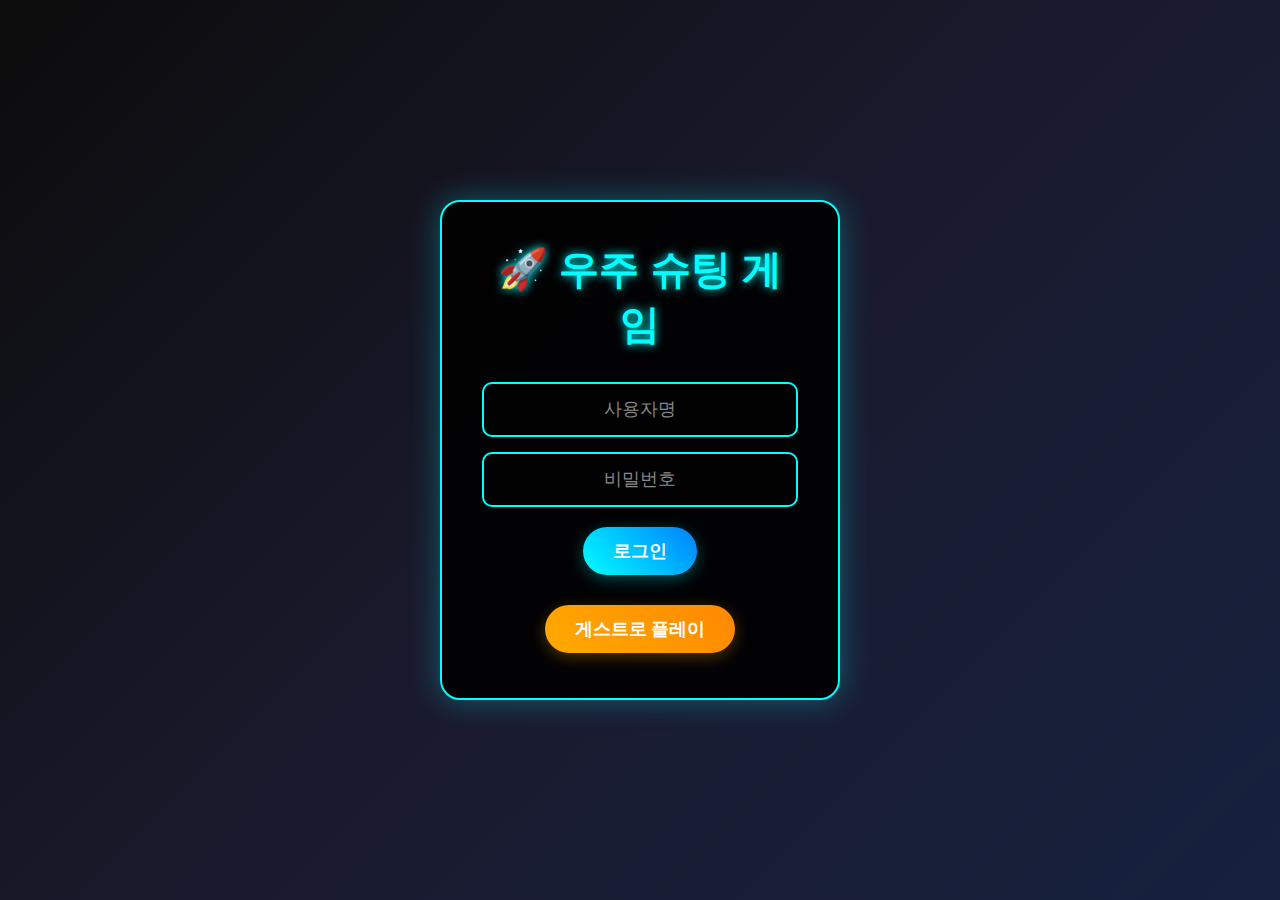
<file: index.html>
<!DOCTYPE html>
<html lang="ko">
<head>
    <meta charset="UTF-8">
    <meta name="viewport" content="width=device-width, initial-scale=1.0, user-scalable=no, maximum-scale=1.0">
    <meta name="mobile-web-app-capable" content="yes">
    <meta name="apple-mobile-web-app-capable" content="yes">
    <meta name="apple-mobile-web-app-status-bar-style" content="black-translucent">
    <meta name="apple-mobile-web-app-title" content="슈팅게임">
    <meta name="theme-color" content="#00ffff">
    <meta name="msapplication-TileColor" content="#00ffff">
    <meta name="msapplication-TileImage" content="icons/icon-144x144.png">
    
    <title>우주 슈팅 게임</title>
    <link rel="stylesheet" href="style.css">
    <link rel="manifest" href="manifest.json">
    
    <!-- iOS 아이콘 -->
    <link rel="apple-touch-icon" href="icons/icon-152x152.png">
    <link rel="apple-touch-icon" sizes="72x72" href="icons/icon-72x72.png">
    <link rel="apple-touch-icon" sizes="96x96" href="icons/icon-96x96.png">
    <link rel="apple-touch-icon" sizes="128x128" href="icons/icon-128x128.png">
    <link rel="apple-touch-icon" sizes="144x144" href="icons/icon-144x144.png">
    <link rel="apple-touch-icon" sizes="152x152" href="icons/icon-152x152.png">
    <link rel="apple-touch-icon" sizes="192x192" href="icons/icon-192x192.png">
    <link rel="apple-touch-icon" sizes="384x384" href="icons/icon-384x384.png">
    <link rel="apple-touch-icon" sizes="512x512" href="icons/icon-512x512.png">
</head>
<body>
    <!-- 로그인 화면 -->
    <div id="loginScreen" class="login-screen">
        <div class="login-container">
            <h2>🚀 우주 슈팅 게임</h2>
            <div class="login-form">
                <input type="text" id="username" placeholder="사용자명" maxlength="10">
                <input type="password" id="password" placeholder="비밀번호" maxlength="20">
                <button id="loginBtn" class="login-btn">로그인</button>
            </div>
            <div class="guest-login">
                <button id="guestBtn" class="guest-btn">게스트로 플레이</button>
            </div>
        </div>
    </div>

    <!-- 메인 게임 화면 -->
    <div id="gameScreen" class="game-container" style="display: none;">
        <div class="game-header">
            <div class="user-info">
                <span id="currentUser">게스트</span>
                <button id="logoutBtn" class="logout-btn">로그아웃</button>
            </div>
            <h1>✈️ 비행기 슈팅 게임</h1>
            <div class="score-board">
                <div class="score">점수: <span id="score">0</span></div>
                <div class="lives">생명: <span id="lives">5</span></div>
                <div class="level">레벨: <span id="level">1</span></div>
                <div class="weapon">무기: <span id="weapon">일반</span> <span id="weaponLevel">Lv.1</span></div>
            </div>
        </div>
        
        <canvas id="gameCanvas" width="600" height="600"></canvas>
        
        <!-- 모바일 조작 버튼 -->
        <div class="mobile-controls">
            <div class="control-buttons">
                <div class="movement-controls">
                    <button id="leftBtn" class="control-btn left-btn">←</button>
                    <button id="rightBtn" class="control-btn right-btn">→</button>
                </div>
                <div class="fire-control">
                    <button id="fireBtn" class="control-btn fire-btn">🔥</button>
                </div>
            </div>
        </div>
        
        <div class="game-controls">
            <button id="startBtn" class="start-btn">게임 시작</button>
            <button id="pauseBtn" class="pause-btn" style="display: none;">일시정지</button>
            <button id="leaderboardBtn" class="leaderboard-btn">🏆 순위표</button>
            <button id="soundToggle" class="sound-btn">🔇 소리 끄기</button>
        </div>
        
        <div id="gameOver" class="game-over" style="display: none;">
            <h2>게임 오버!</h2>
            <p>최종 점수: <span id="finalScore">0</span></p>
            <p>최고 점수: <span id="highScore">0</span></p>
            <button id="restartBtn" class="restart-btn">다시 시작</button>
        </div>
        
        <div id="levelUp" class="level-up" style="display: none;">
            <h2>🎉 레벨 업!</h2>
            <p>다음 레벨: <span id="nextLevel">2</span></p>
            <p>준비되면 자동으로 시작됩니다...</p>
        </div>
    </div>

    <!-- 순위표 모달 -->
    <div id="leaderboardModal" class="modal" style="display: none;">
        <div class="modal-content">
            <div class="modal-header">
                <h2>🏆 순위표</h2>
                <button id="closeLeaderboard" class="close-btn">&times;</button>
            </div>
            <div class="leaderboard-tabs">
                <button class="tab-btn active" data-tab="global">전체 순위</button>
                <button class="tab-btn" data-tab="personal">내 기록</button>
            </div>
            <div class="leaderboard-content">
                <div id="globalLeaderboard" class="tab-content active">
                    <div class="leaderboard-list">
                        <!-- 전체 순위가 여기에 표시됩니다 -->
                    </div>
                </div>
                <div id="personalLeaderboard" class="tab-content">
                    <div class="leaderboard-list">
                        <!-- 개인 기록이 여기에 표시됩니다 -->
                    </div>
                </div>
            </div>
        </div>
    </div>
    
    <!-- 오디오 생성기 스크립트 -->
    <script src="create_audio.js"></script>
    
    <!-- 클라우드 스토리지 스크립트 -->
    <script src="cloud-storage.js"></script>
    
    <script src="game.js"></script>
    
    <!-- PWA 설치 및 서비스 워커 등록 -->
    <script>
        // 서비스 워커 등록
        if ('serviceWorker' in navigator) {
            window.addEventListener('load', () => {
                navigator.serviceWorker.register('/sw.js')
                    .then((registration) => {
                        console.log('서비스 워커 등록 성공:', registration.scope);
                    })
                    .catch((error) => {
                        console.log('서비스 워커 등록 실패:', error);
                    });
            });
        }
        
        // PWA 설치 프롬프트
        let deferredPrompt;
        window.addEventListener('beforeinstallprompt', (e) => {
            e.preventDefault();
            deferredPrompt = e;
            
            // 설치 버튼 표시 (선택사항)
            const installButton = document.createElement('button');
            installButton.textContent = '📱 앱 설치';
            installButton.className = 'install-btn';
            installButton.style.cssText = `
                position: fixed;
                top: 20px;
                right: 20px;
                background: linear-gradient(45deg, #00ffff, #0080ff);
                color: white;
                border: none;
                padding: 10px 20px;
                border-radius: 25px;
                cursor: pointer;
                z-index: 1000;
                font-weight: bold;
                box-shadow: 0 4px 15px rgba(0, 255, 255, 0.3);
            `;
            
            installButton.addEventListener('click', () => {
                if (deferredPrompt) {
                    deferredPrompt.prompt();
                    deferredPrompt.userChoice.then((choiceResult) => {
                        if (choiceResult.outcome === 'accepted') {
                            console.log('사용자가 앱 설치를 수락했습니다');
                        }
                        deferredPrompt = null;
                        installButton.remove();
                    });
                }
            });
            
            document.body.appendChild(installButton);
        });
        
        // 앱이 설치되었는지 확인
        window.addEventListener('appinstalled', () => {
            console.log('앱이 성공적으로 설치되었습니다');
        });
    </script>
</body>
</html>
</file>
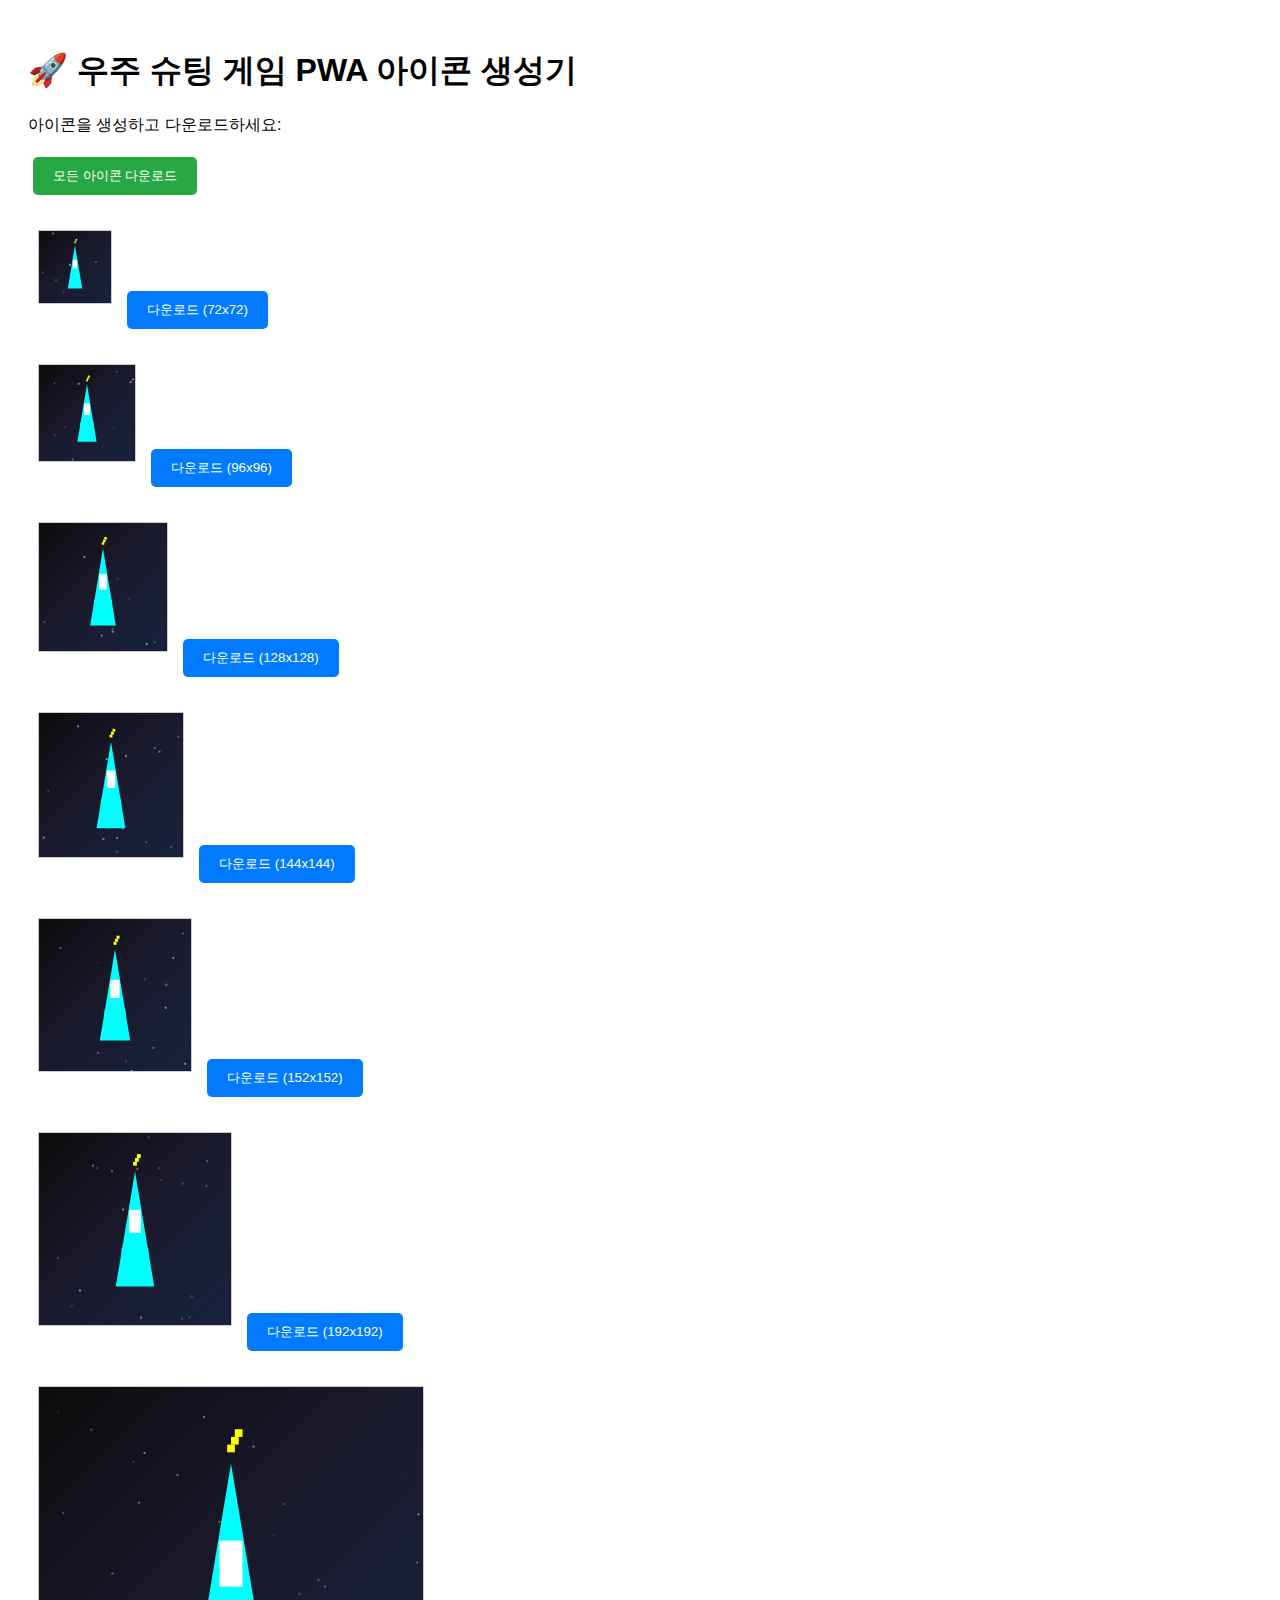
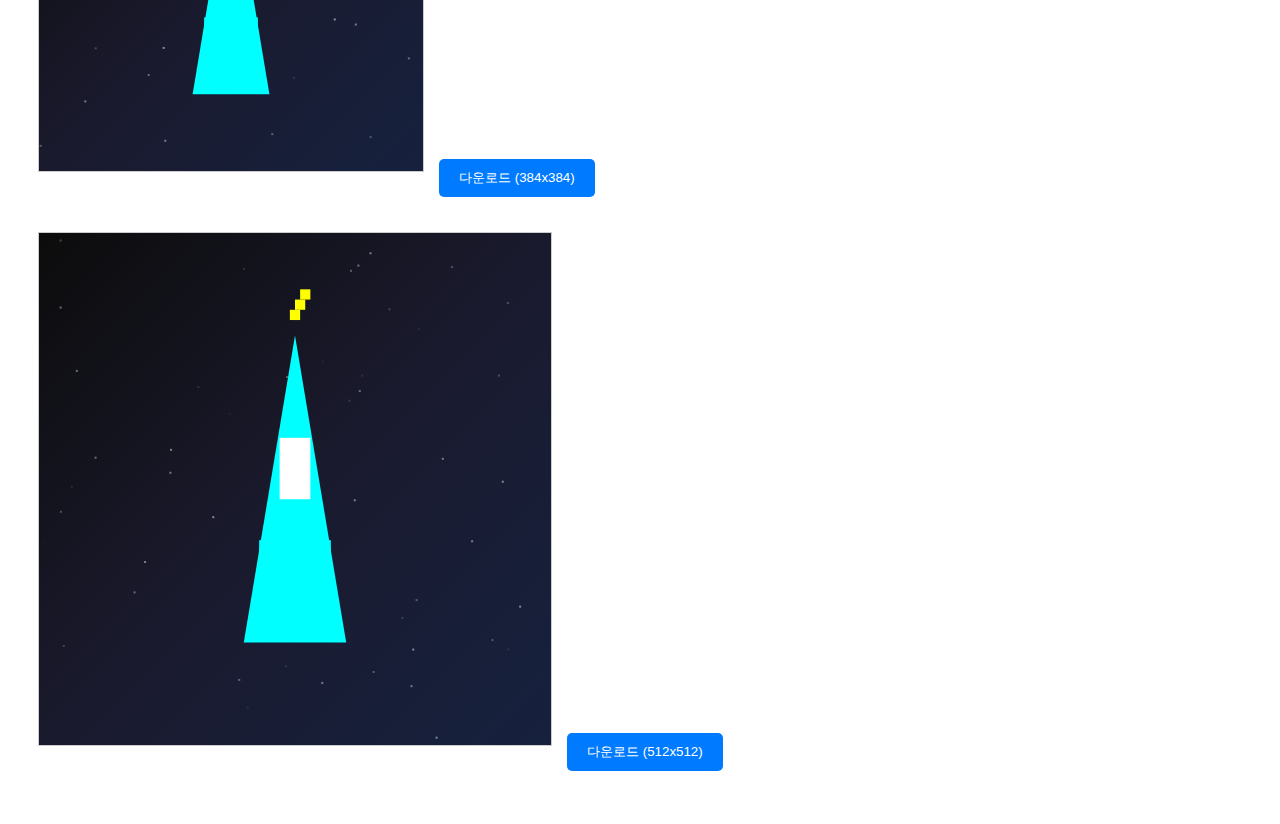
<file: generate-icons.html>
<!DOCTYPE html>
<html>
<head>
    <title>PWA 아이콘 생성기</title>
    <style>
        body { font-family: Arial, sans-serif; padding: 20px; }
        .icon-container { margin: 20px 0; }
        canvas { border: 1px solid #ccc; margin: 10px; }
        .download-btn { 
            background: #007bff; 
            color: white; 
            border: none; 
            padding: 10px 20px; 
            border-radius: 5px; 
            cursor: pointer; 
            margin: 5px; 
        }
    </style>
</head>
<body>
    <h1>🚀 우주 슈팅 게임 PWA 아이콘 생성기</h1>
    <p>아이콘을 생성하고 다운로드하세요:</p>
    
    <div id="iconContainer"></div>
    
    <script>
        const sizes = [72, 96, 128, 144, 152, 192, 384, 512];
        
        function createIcon(size) {
            const canvas = document.createElement('canvas');
            canvas.width = size;
            canvas.height = size;
            const ctx = canvas.getContext('2d');
            
            // 배경 그라데이션
            const gradient = ctx.createLinearGradient(0, 0, size, size);
            gradient.addColorStop(0, '#0c0c0c');
            gradient.addColorStop(0.5, '#1a1a2e');
            gradient.addColorStop(1, '#16213e');
            ctx.fillStyle = gradient;
            ctx.fillRect(0, 0, size, size);
            
            // 별들
            for (let i = 0; i < size/10; i++) {
                ctx.fillStyle = `rgba(255, 255, 255, ${Math.random() * 0.5})`;
                ctx.fillRect(Math.random() * size, Math.random() * size, 2, 2);
            }
            
            // 비행기 그리기
            const scale = size / 512;
            ctx.fillStyle = '#00ffff';
            ctx.beginPath();
            ctx.moveTo(size/2, size * 0.2);
            ctx.lineTo(size * 0.4, size * 0.8);
            ctx.lineTo(size * 0.6, size * 0.8);
            ctx.closePath();
            ctx.fill();
            
            // 날개
            ctx.fillRect(size * 0.43, size * 0.6, size * 0.14, size * 0.04);
            
            // 조종석
            ctx.fillStyle = '#ffffff';
            ctx.fillRect(size * 0.47, size * 0.4, size * 0.06, size * 0.12);
            
            // 총알 효과
            ctx.fillStyle = '#ffff00';
            for (let i = 0; i < 3; i++) {
                ctx.fillRect(size * 0.49 + i * size * 0.01, size * 0.15 - i * size * 0.02, size * 0.02, size * 0.02);
            }
            
            return canvas;
        }
        
        function downloadIcon(canvas, filename) {
            const link = document.createElement('a');
            link.download = filename;
            link.href = canvas.toDataURL();
            link.click();
        }
        
        // 모든 크기의 아이콘 생성
        sizes.forEach(size => {
            const container = document.createElement('div');
            container.className = 'icon-container';
            
            const canvas = createIcon(size);
            container.appendChild(canvas);
            
            const downloadBtn = document.createElement('button');
            downloadBtn.className = 'download-btn';
            downloadBtn.textContent = `다운로드 (${size}x${size})`;
            downloadBtn.onclick = () => downloadIcon(canvas, `icon-${size}x${size}.png`);
            container.appendChild(downloadBtn);
            
            document.getElementById('iconContainer').appendChild(container);
        });
        
        // 모든 아이콘 한번에 다운로드
        const downloadAllBtn = document.createElement('button');
        downloadAllBtn.className = 'download-btn';
        downloadAllBtn.style.background = '#28a745';
        downloadAllBtn.textContent = '모든 아이콘 다운로드';
        downloadAllBtn.onclick = () => {
            sizes.forEach(size => {
                const canvas = createIcon(size);
                setTimeout(() => downloadIcon(canvas, `icon-${size}x${size}.png`), size * 10);
            });
        };
        document.body.insertBefore(downloadAllBtn, document.getElementById('iconContainer'));
    </script>
</body>
</html>
</file>
<file: style.css>
* {
    margin: 0;
    padding: 0;
    box-sizing: border-box;
}

body {
    font-family: 'Arial', sans-serif;
    background: linear-gradient(135deg, #0c0c0c 0%, #1a1a2e 50%, #16213e 100%);
    color: white;
    height: 100vh;
    width: 100vw;
    margin: 0;
    padding: 0;
    overflow: hidden;
    display: flex;
    justify-content: center;
    align-items: center;
}

/* 로그인 화면 */
.login-screen {
    position: fixed;
    top: 0;
    left: 0;
    width: 100%;
    height: 100%;
    background: linear-gradient(135deg, #0c0c0c 0%, #1a1a2e 50%, #16213e 100%);
    display: flex;
    justify-content: center;
    align-items: center;
    z-index: 2000;
}

.login-container {
    background: rgba(0, 0, 0, 0.9);
    border-radius: 20px;
    padding: 40px;
    text-align: center;
    box-shadow: 0 0 30px rgba(0, 255, 255, 0.3);
    border: 2px solid #00ffff;
    max-width: 400px;
    width: 90%;
}

.login-container h2 {
    font-size: 2.5em;
    margin-bottom: 30px;
    text-shadow: 0 0 10px #00ffff;
    color: #00ffff;
}

.login-form {
    margin-bottom: 20px;
}

.login-form input {
    width: 100%;
    padding: 15px;
    margin-bottom: 15px;
    border: 2px solid #00ffff;
    border-radius: 10px;
    background: rgba(0, 0, 0, 0.5);
    color: white;
    font-size: 1.1em;
    text-align: center;
}

.login-form input::placeholder {
    color: #888;
}

.login-btn, .guest-btn {
    background: linear-gradient(45deg, #00ffff, #0080ff);
    color: white;
    border: none;
    padding: 12px 30px;
    font-size: 1.1em;
    font-weight: bold;
    border-radius: 25px;
    cursor: pointer;
    margin: 5px;
    transition: all 0.3s ease;
    box-shadow: 0 4px 15px rgba(0, 255, 255, 0.3);
}

.login-btn:hover, .guest-btn:hover {
    transform: translateY(-2px);
    box-shadow: 0 6px 20px rgba(0, 255, 255, 0.5);
    background: linear-gradient(45deg, #00ccff, #0066cc);
}

.guest-btn {
    background: linear-gradient(45deg, #ffaa00, #ff8800);
    box-shadow: 0 4px 15px rgba(255, 170, 0, 0.3);
}

.guest-btn:hover {
    background: linear-gradient(45deg, #ffcc00, #ffaa00);
    box-shadow: 0 6px 20px rgba(255, 170, 0, 0.5);
}

.game-container {
    text-align: center;
    background: rgba(0, 0, 0, 0.8);
    border-radius: 10px;
    padding: 15px;
    box-shadow: 0 0 20px rgba(0, 255, 255, 0.2);
    border: 1px solid rgba(0, 255, 255, 0.3);
    height: calc(100vh - 20px);
    width: calc(100vw - 20px);
    overflow: hidden;
    display: flex;
    flex-direction: column;
    position: fixed;
    top: 10px;
    left: 10px;
}

.game-header {
    margin-bottom: 20px;
    flex-shrink: 0;
}

.user-info {
    display: flex;
    justify-content: space-between;
    align-items: center;
    margin-bottom: 15px;
    padding: 10px;
    background: rgba(0, 255, 255, 0.1);
    border-radius: 10px;
    border: 1px solid #00ffff;
}

.user-info span {
    font-size: 1.1em;
    font-weight: bold;
    color: #00ffff;
}

.logout-btn {
    background: linear-gradient(45deg, #ff4444, #cc0000);
    color: white;
    border: none;
    padding: 8px 15px;
    font-size: 0.9em;
    font-weight: bold;
    border-radius: 15px;
    cursor: pointer;
    transition: all 0.3s ease;
}

.logout-btn:hover {
    background: linear-gradient(45deg, #ff6666, #dd2222);
    transform: translateY(-1px);
}

.game-header h1 {
    font-size: 2.5em;
    margin-bottom: 15px;
    text-shadow: 0 0 10px #00ffff;
    color: #00ffff;
}

.score-board {
    display: flex;
    justify-content: space-around;
    align-items: center;
    background: rgba(0, 255, 255, 0.1);
    padding: 10px;
    border-radius: 10px;
    border: 1px solid #00ffff;
    flex-wrap: wrap;
    gap: 5px;
}

.score-board div {
    font-size: 1.2em;
    font-weight: bold;
}

#gameCanvas {
    border: 2px solid #00ffff;
    border-radius: 5px;
    background: #000;
    box-shadow: 0 0 10px rgba(0, 255, 255, 0.3);
    margin: 10px 0;
    max-width: 100%;
    max-height: 85vh;
    width: auto;
    height: auto;
    flex: 1;
}

.game-controls {
    margin-top: 20px;
    flex-shrink: 0;
}



.start-btn, .pause-btn, .restart-btn, .leaderboard-btn {
    background: linear-gradient(45deg, #00ffff, #0080ff);
    color: white;
    border: none;
    padding: 12px 30px;
    font-size: 1.1em;
    font-weight: bold;
    border-radius: 25px;
    cursor: pointer;
    margin: 0 10px;
    transition: all 0.3s ease;
    box-shadow: 0 4px 15px rgba(0, 255, 255, 0.3);
}

.start-btn:hover, .pause-btn:hover, .restart-btn:hover, .leaderboard-btn:hover {
    transform: translateY(-2px);
    box-shadow: 0 6px 20px rgba(0, 255, 255, 0.5);
    background: linear-gradient(45deg, #00ccff, #0066cc);
}

.leaderboard-btn {
    background: linear-gradient(45deg, #ffd93d, #ff6b6b);
    box-shadow: 0 4px 15px rgba(255, 217, 61, 0.3);
}

.leaderboard-btn:hover {
    background: linear-gradient(45deg, #ffed4e, #ff8a8a);
    box-shadow: 0 6px 20px rgba(255, 217, 61, 0.5);
}

.sound-btn {
    background: linear-gradient(45deg, #ffaa00, #ff8800);
    color: white;
    border: none;
    padding: 8px 15px;
    font-size: 0.9em;
    font-weight: bold;
    border-radius: 15px;
    cursor: pointer;
    margin-left: 10px;
    transition: all 0.3s ease;
    box-shadow: 0 2px 10px rgba(255, 170, 0, 0.3);
}

.sound-btn:hover {
    transform: translateY(-1px);
    box-shadow: 0 4px 15px rgba(255, 170, 0, 0.5);
    background: linear-gradient(45deg, #ffcc00, #ffaa00);
}

.sound-btn:active {
    transform: translateY(0);
}

.start-btn:active, .pause-btn:active, .restart-btn:active {
    transform: translateY(0);
}

.game-over {
    position: absolute;
    top: 50%;
    left: 50%;
    transform: translate(-50%, -50%);
    background: rgba(0, 0, 0, 0.9);
    padding: 40px;
    border-radius: 20px;
    border: 3px solid #ff4444;
    box-shadow: 0 0 30px rgba(255, 68, 68, 0.5);
    z-index: 1000;
}

.game-over h2 {
    color: #ff4444;
    font-size: 2.5em;
    margin-bottom: 20px;
    text-shadow: 0 0 10px #ff4444;
}

.game-over p {
    font-size: 1.3em;
    margin-bottom: 20px;
}

.restart-btn {
    background: linear-gradient(45deg, #ff4444, #cc0000);
}

.restart-btn:hover {
    background: linear-gradient(45deg, #ff6666, #dd2222);
    box-shadow: 0 6px 20px rgba(255, 68, 68, 0.5);
}

.level-up {
    position: fixed;
    top: 50%;
    left: 50%;
    transform: translate(-50%, -50%);
    background: rgba(0, 0, 0, 0.95);
    border: 3px solid #00ff00;
    border-radius: 20px;
    padding: 40px;
    text-align: center;
    z-index: 1000;
    box-shadow: 0 0 30px rgba(0, 255, 0, 0.5);
    animation: levelUpPulse 1s ease-in-out infinite alternate;
}

@keyframes levelUpPulse {
    0% {
        box-shadow: 0 0 30px rgba(0, 255, 0, 0.5);
        transform: translate(-50%, -50%) scale(1);
    }
    100% {
        box-shadow: 0 0 50px rgba(0, 255, 0, 0.8);
        transform: translate(-50%, -50%) scale(1.05);
    }
}

.level-up h2 {
    font-size: 2.5em;
    margin-bottom: 20px;
    text-shadow: 0 0 10px #00ff00;
    color: #00ff00;
}

.level-up p {
    font-size: 1.3em;
    margin: 10px 0;
    color: #ffffff;
}

.level-up #nextLevel {
    font-size: 1.5em;
    font-weight: bold;
    color: #00ff00;
    text-shadow: 0 0 10px #00ff00;
}

/* 순위표 모달 */
.modal {
    position: fixed;
    top: 0;
    left: 0;
    width: 100%;
    height: 100%;
    background: rgba(0, 0, 0, 0.8);
    display: flex;
    justify-content: center;
    align-items: center;
    z-index: 1500;
}

.modal-content {
    background: rgba(0, 0, 0, 0.95);
    border-radius: 20px;
    padding: 30px;
    max-width: 600px;
    width: 90%;
    max-height: 80vh;
    overflow-y: auto;
    border: 2px solid #00ffff;
    box-shadow: 0 0 30px rgba(0, 255, 255, 0.3);
}

.modal-header {
    display: flex;
    justify-content: space-between;
    align-items: center;
    margin-bottom: 20px;
    padding-bottom: 15px;
    border-bottom: 2px solid #00ffff;
}

.modal-header h2 {
    color: #00ffff;
    font-size: 2em;
    text-shadow: 0 0 10px #00ffff;
}

.close-btn {
    background: none;
    border: none;
    color: #ff4444;
    font-size: 2em;
    cursor: pointer;
    padding: 0;
    width: 40px;
    height: 40px;
    border-radius: 50%;
    transition: all 0.3s ease;
}

.close-btn:hover {
    background: rgba(255, 68, 68, 0.2);
    transform: scale(1.1);
}

.leaderboard-tabs {
    display: flex;
    margin-bottom: 20px;
    border-radius: 10px;
    overflow: hidden;
    border: 2px solid #00ffff;
}

.tab-btn {
    flex: 1;
    background: rgba(0, 255, 255, 0.1);
    color: white;
    border: none;
    padding: 12px;
    font-size: 1em;
    font-weight: bold;
    cursor: pointer;
    transition: all 0.3s ease;
}

.tab-btn.active {
    background: linear-gradient(45deg, #00ffff, #0080ff);
    color: white;
}

.tab-btn:hover:not(.active) {
    background: rgba(0, 255, 255, 0.2);
}

.tab-content {
    display: none;
}

.tab-content.active {
    display: block;
}

.leaderboard-list {
    max-height: 400px;
    overflow-y: auto;
}

.leaderboard-item {
    display: flex;
    justify-content: space-between;
    align-items: center;
    padding: 12px;
    margin-bottom: 8px;
    background: rgba(255, 255, 255, 0.05);
    border-radius: 10px;
    border: 1px solid rgba(0, 255, 255, 0.3);
    transition: all 0.3s ease;
}

.leaderboard-item:hover {
    background: rgba(0, 255, 255, 0.1);
    transform: translateX(5px);
}

.leaderboard-item.current-user {
    background: rgba(0, 255, 255, 0.2);
    border-color: #00ffff;
}

.rank {
    font-size: 1.2em;
    font-weight: bold;
    color: #ffd93d;
    min-width: 40px;
}

.rank.gold { color: #ffd700; }
.rank.silver { color: #c0c0c0; }
.rank.bronze { color: #cd7f32; }

.user-info-leaderboard {
    flex: 1;
    text-align: left;
    margin-left: 15px;
}

.username {
    font-weight: bold;
    color: #00ffff;
}

.score-info {
    font-size: 0.9em;
    color: #888;
}

.score-value {
    font-size: 1.3em;
    font-weight: bold;
    color: #ffd93d;
}

.date {
    font-size: 0.8em;
    color: #666;
}

/* 반응형 디자인 */
@media (max-width: 900px) {
    .game-container {
        padding: 15px;
        margin: 10px;
    }
    
    #gameCanvas {
        width: 100%;
        max-width: 600px;
        height: auto;
    }
    
    .game-header h1 {
        font-size: 2em;
    }
    
    .score-board {
        flex-direction: column;
        gap: 5px;
    }
}

/* 모바일 최적화 */
@media (max-width: 768px) {
    body {
        padding: 0;
        height: 100vh;
        overflow: hidden;
    }
    
    .login-container {
        padding: 25px 15px;
        max-width: 350px;
    }
    
    .login-container h2 {
        font-size: 1.8em;
        margin-bottom: 20px;
    }
    
    .game-container {
        padding: 8px;
        border-radius: 8px;
        height: calc(100vh - 16px);
        width: calc(100vw - 16px);
        top: 8px;
        left: 8px;
        gap: 4px;
    }
    
    .game-header {
        margin-bottom: 8px;
    }
    
    .game-header h1 {
        font-size: 1.4em;
        margin-bottom: 6px;
    }
    
    .user-info {
        flex-direction: row;
        justify-content: space-between;
        padding: 6px;
        margin-bottom: 6px;
        gap: 5px;
    }
    
    .user-info span {
        font-size: 0.85em;
    }
    
    .logout-btn {
        padding: 5px 10px;
        font-size: 0.75em;
    }
    
    .score-board {
        flex-direction: row !important;
        justify-content: space-around;
        align-items: center;
        padding: 6px;
        gap: 3px;
        flex-wrap: wrap;
        display: flex !important;
    }
    
    .score-board div {
        font-size: 0.85em;
        min-width: 50px;
        text-align: center;
        flex: 1;
        max-width: 80px;
    }
    
    #gameCanvas {
        margin: 4px 0;
        border-width: 1px;
        max-height: 85vh;
        max-width: 100%;
        flex: 1;
        min-height: 400px;
    }
    
    .game-controls {
        margin-top: 8px;
        display: flex;
        flex-wrap: wrap;
        justify-content: center;
        gap: 4px;
    }
    
    .start-btn, .pause-btn, .restart-btn, .leaderboard-btn {
        padding: 8px 12px;
        font-size: 0.8em;
        margin: 2px;
        flex: 1;
        min-width: 70px;
        max-width: 100px;
    }
    
    .sound-btn {
        padding: 6px 10px;
        font-size: 0.7em;
        min-width: 50px;
    }
    
    .game-over {
        padding: 20px 15px;
        margin: 5px;
    }
    
    .game-over h2 {
        font-size: 1.6em;
    }
    
    .game-over p {
        font-size: 1em;
    }
    
    .modal-content {
        padding: 15px;
        margin: 5px;
        width: 95%;
    }
    
    .modal-header h2 {
        font-size: 1.3em;
    }
    
    .leaderboard-tabs {
        flex-direction: row;
        flex-wrap: wrap;
    }
    
    .tab-btn {
        padding: 6px 10px;
        font-size: 0.8em;
        flex: 1;
        min-width: 70px;
    }
}

/* 모바일 조작 버튼 */
.mobile-controls {
    display: none; /* 기본적으로 숨김 */
    margin: 15px 0;
}

.control-buttons {
    display: flex;
    justify-content: space-between;
    align-items: center;
    padding: 0 20px;
    max-width: 400px;
    margin: 0 auto;
}

.movement-controls {
    display: flex;
    gap: 15px;
}

.fire-control {
    display: flex;
    justify-content: center;
}

.control-btn {
    width: 60px;
    height: 60px;
    border: none;
    border-radius: 50%;
    font-size: 24px;
    font-weight: bold;
    cursor: pointer;
    transition: all 0.2s ease;
    box-shadow: 0 4px 15px rgba(0, 0, 0, 0.3);
}

/* 좌우 이동 버튼을 더 크게 */
.left-btn, .right-btn {
    width: 80px;
    height: 80px;
    font-size: 32px;
}

.left-btn {
    background: linear-gradient(45deg, #ff6b6b, #ee5a52);
    color: white;
}

.right-btn {
    background: linear-gradient(45deg, #4ecdc4, #44a08d);
    color: white;
}

.fire-btn {
    background: linear-gradient(45deg, #ffd93d, #ff6b6b);
    color: white;
    width: 80px;
    height: 80px;
    font-size: 32px;
}

.control-btn:active {
    transform: scale(0.95);
    box-shadow: 0 2px 8px rgba(0, 0, 0, 0.4);
}

.left-btn:active {
    background: linear-gradient(45deg, #ee5a52, #d63031);
}

.right-btn:active {
    background: linear-gradient(45deg, #44a08d, #2d3436);
}

.fire-btn:active {
    background: linear-gradient(45deg, #ff6b6b, #d63031);
}

/* 터치 디바이스 최적화 */
@media (hover: none) and (pointer: coarse) {
    .start-btn, .pause-btn, .restart-btn, .sound-btn {
        min-height: 44px; /* 터치 타겟 최소 크기 */
    }
    
    #gameCanvas {
        touch-action: none; /* 브라우저 기본 터치 동작 비활성화 */
    }
    
    /* 모바일에서만 조작 버튼 표시 */
    .mobile-controls {
        display: block;
    }
    
    .control-btn {
        min-height: 60px;
        min-width: 60px;
    }
    
    .left-btn, .right-btn {
        min-height: 80px;
        min-width: 80px;
    }
    
    .fire-btn {
        min-height: 80px;
        min-width: 80px;
    }
}

/* 세로 모드 모바일 최적화 */
@media (max-width: 480px) and (orientation: portrait) {
    .game-container {
        padding: 5px;
        border-radius: 6px;
        height: calc(100vh - 12px);
        width: calc(100vw - 12px);
        top: 6px;
        left: 6px;
        gap: 2px;
    }
    
    .game-header h1 {
        font-size: 1.2em;
        margin-bottom: 4px;
    }
    
    .user-info {
        padding: 4px;
        margin-bottom: 4px;
    }
    
    .user-info span {
        font-size: 0.75em;
    }
    
    .logout-btn {
        padding: 4px 8px;
        font-size: 0.7em;
    }
    
    .score-board {
        flex-direction: row !important;
        justify-content: space-around;
        align-items: center;
        padding: 4px;
        gap: 2px;
        flex-wrap: wrap;
        display: flex !important;
    }
    
    .score-board div {
        font-size: 0.75em;
        min-width: 40px;
        text-align: center;
        flex: 1;
        max-width: 70px;
    }
    
    #gameCanvas {
        margin: 2px 0;
        max-height: 90vh;
        min-height: 350px;
    }
    
    .game-controls {
        margin-top: 6px;
        gap: 3px;
    }
    
    .start-btn, .pause-btn, .restart-btn, .leaderboard-btn {
        padding: 6px 10px;
        font-size: 0.75em;
        min-width: 60px;
        max-width: 80px;
    }
    
    .sound-btn {
        padding: 5px 8px;
        font-size: 0.65em;
        min-width: 45px;
    }
    
    .mobile-controls {
        margin: 10px 0;
    }
    
    .control-btn {
        width: 50px;
        height: 50px;
        font-size: 20px;
    }
    
    .left-btn, .right-btn {
        width: 70px;
        height: 70px;
        font-size: 28px;
    }
    
    .fire-btn {
        width: 70px;
        height: 70px;
        font-size: 28px;
    }
}
</file>
